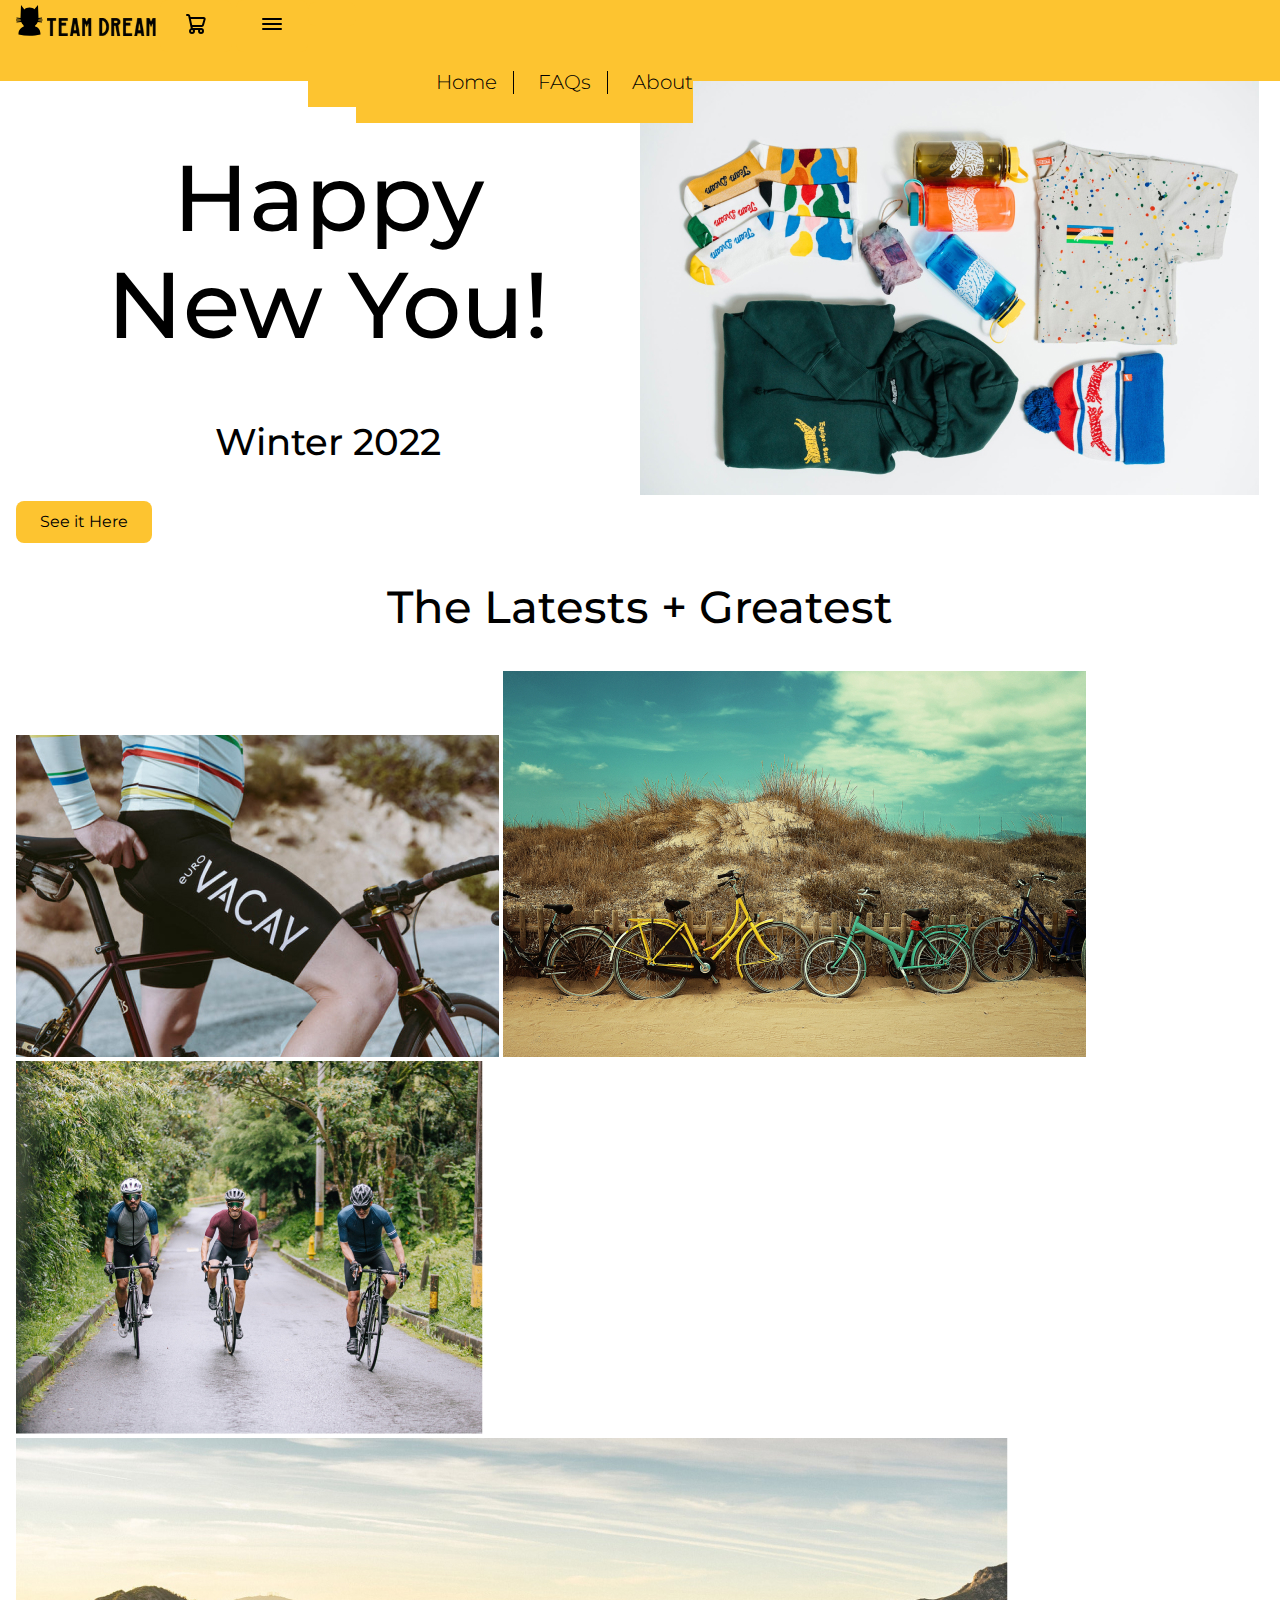
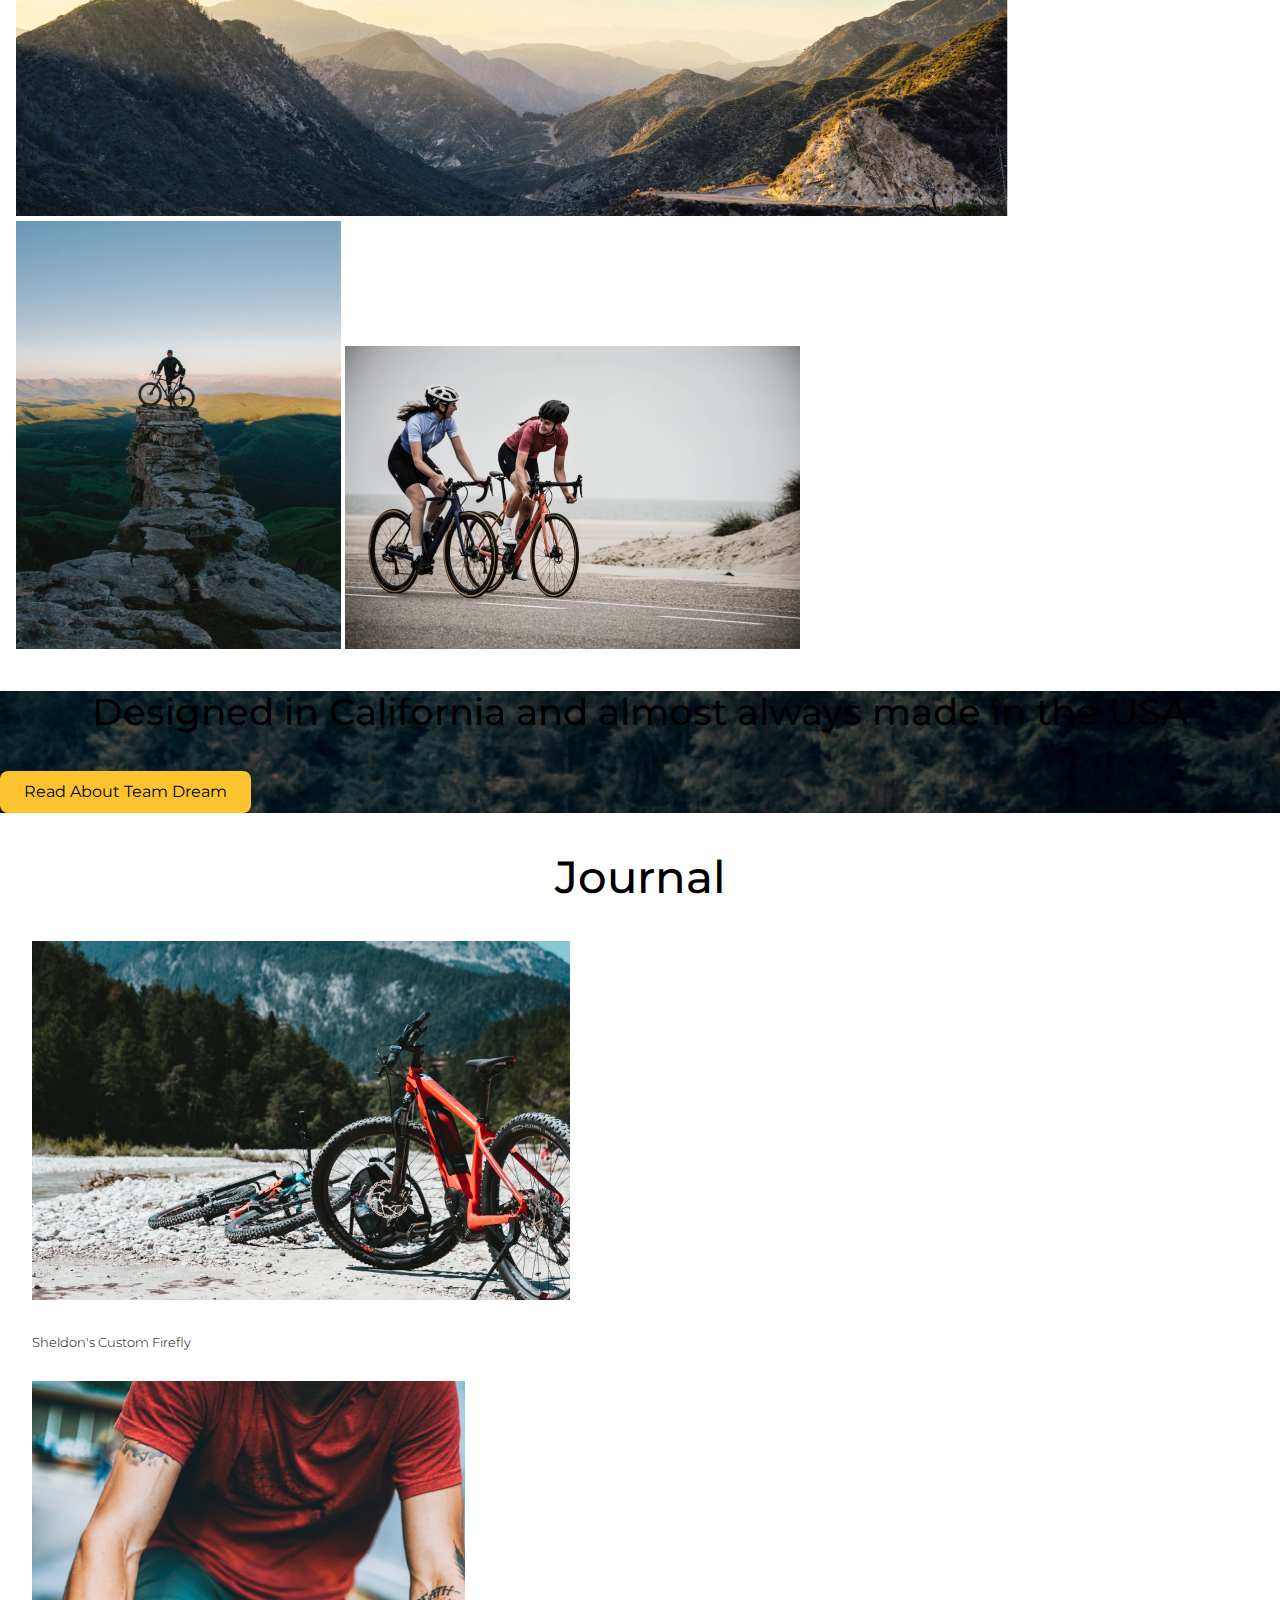
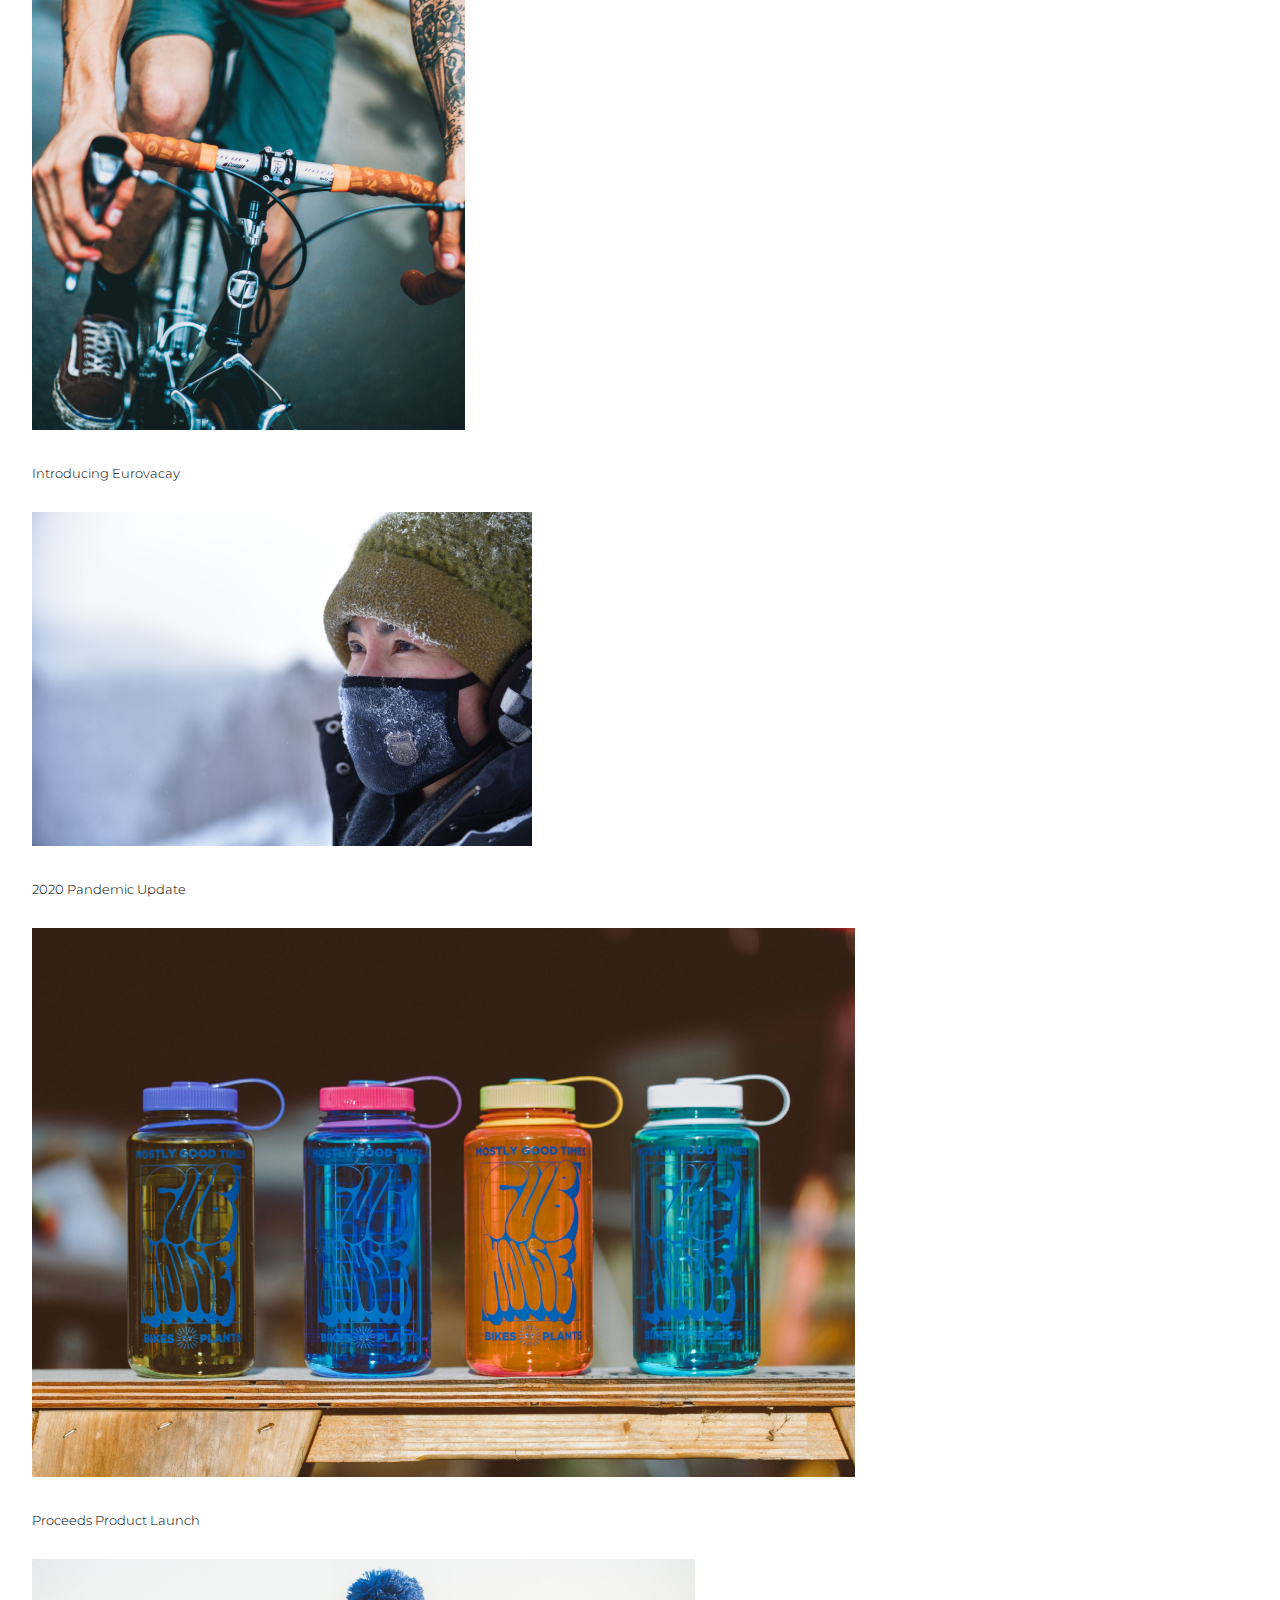
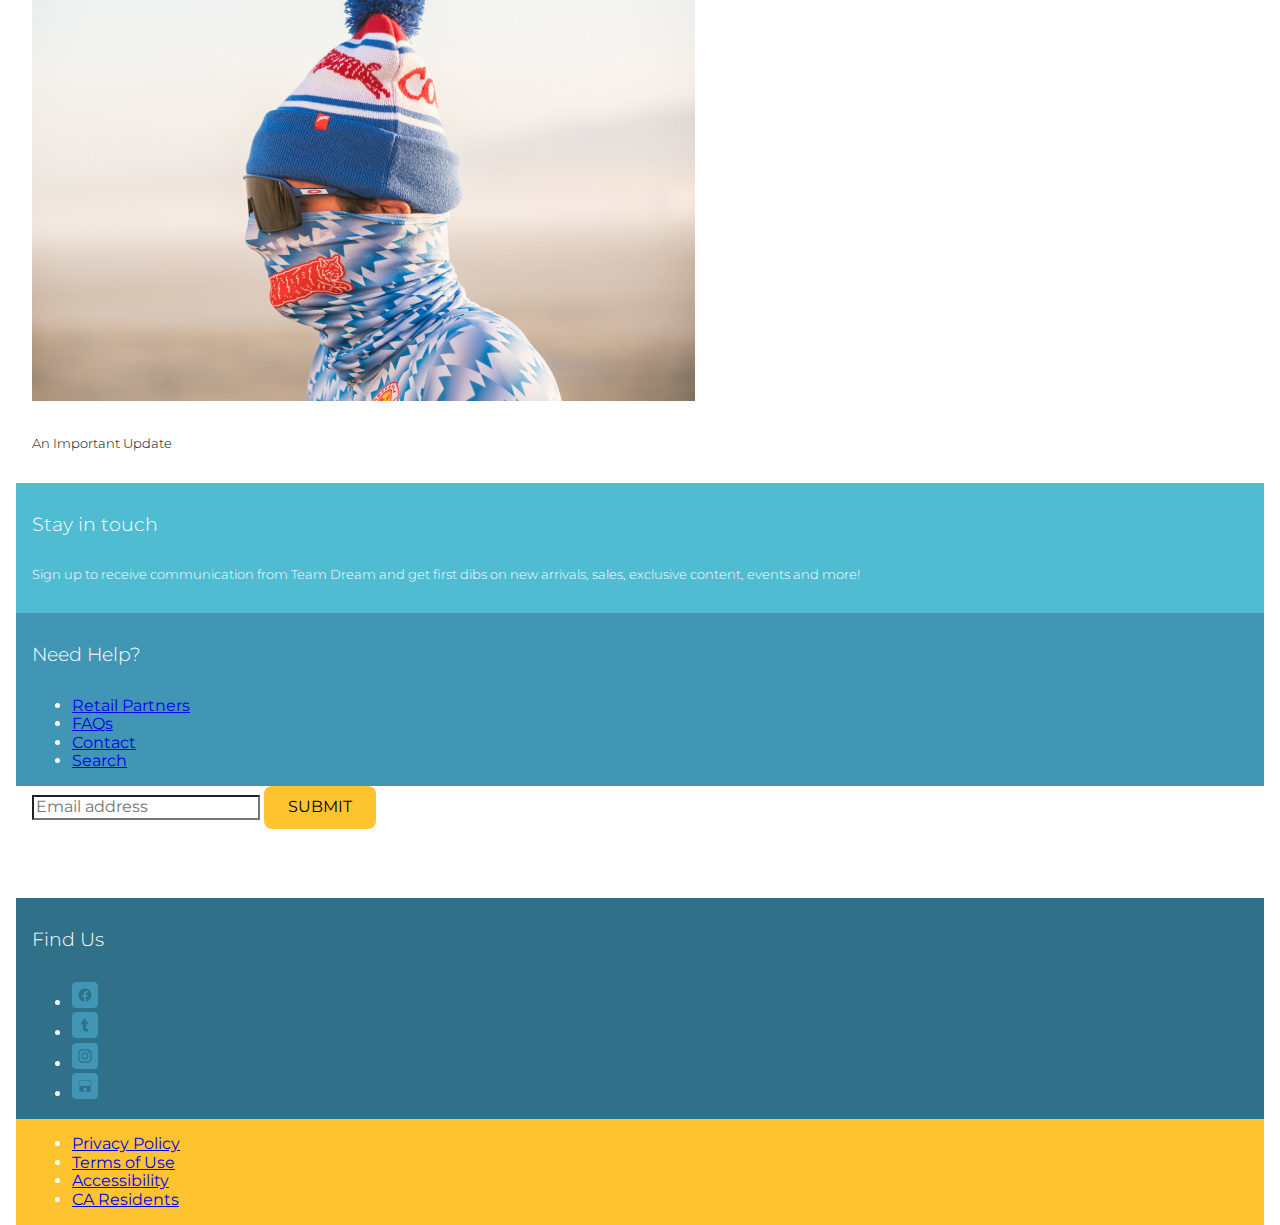
<file: deploy/index.html>
<!doctype html>
<html lang="en">

  <head>
    <meta charset="UTF-8">
    <meta name="viewport" content="width=device-width, initial-scale=1.0">
    <meta http-equiv="X-UA-Compatible" content="ie=edge">
    <link rel="preconnect" href="https://fonts.googleapis.com">
    <link rel="preconnect" href="https://fonts.gstatic.com" crossorigin>
    <link href="https://fonts.googleapis.com/css2?family=Montserrat:wght@400;500;700&display=swap" rel="stylesheet">
    <link rel="stylesheet" href="css/styles.css">
    <title>Meaghan Elliott Final</title>
  </head>


<body>
  <main>

<div class="body">

<!--header-->
<header class="container">
  <div class="content">
    <div class="headercontainer">
    <div class="row">

    <div class="column">
      <img src="img/Icons/CatLogo.svg" alt="Cat Logo">
      <img src="img/Icons/TeamDream.svg" alt="TeamDream">

      <button><img src="img/Icons/Cart.svg" alt="Cart Icon"></button>
      <button><img src="img/Icons/Hamburger.svg" alt="Navigation Drop Icon"></button>
    
        <section class="logo">
            <i class="fa-solid fa-rocket-launch"></i>
        </section>
    </div>

    <div class="column">
        <!-- Mobile Nav Icon, Won't Display on Desktop & Up-->
        <aside class="burger-container">
            <button id="burger-btn">
                <i class="fa-solid fa-bars"></i>
            </button>
        </aside>
        
        <!-- Menu Alters Between Mobile/Tablet & Desktop-->
        <nav id="main-menu">
            <aside class="hide-for-lg">
               <button id="close-btn">
                    <i class="fa-solid fa-xmark-large"></i>
               </button> 
            </aside>
            <ul>
               <li><a href="http://meaghans-macbook-pro.local:5757/deploy">Home</a></li>
               <li><a href="http://meaghans-macbook-pro.local:5757/deploy/html/FAQ.html">FAQs</a></li>
               <li><a href="http://meaghans-macbook-pro.local:5757/deploy/html/About.html">About</a></li>
            </ul>
        </nav>
      </div>
  </div> 
<!--nav live here in demo-->
</div>

</header>
<section class="hero"></section>
  <section class="hero"></section>


 <!--welcome-->

  <section class="welcome">
    <div class="container">
      <div class="content">
        <div>
        <h1>Happy <br> New You!</h1>
        <h3>Winter 2022</h3> 
        <button>See it Here</button>
      </div>
      <div>
        <img src="img/Images/Home1.jpg" alt="Folded Clothing">
      </div>       
      </div>
    </div>
  </section>

  <!--gallery-->

  <section class="gallery">
    <div class="container">
      <div class="content">
        <h2>The Latests + Greatest</h2>
          <div class="photos">
            <img src="img/Images/Home2.jpg" alt="Bike Shorts">
            <img src="img/Images/Home3.jpg" alt="Bikes on Dune">
            <img src="img/Images/Home4.jpg" alt="Two Bikers on Road">
            <img src="img/Images/Home5.jpg" alt="Mountains">
            <img src="img/Images/Home6.jpg" alt="Bike on Ledge">
            <img src="img/Images/Home7.jpg" alt="Two Bikers">
          </div>
      </div>
    </div>
  </section>

  <!--about-->
  <section class="about">
    <div class="contatiner">
      <div class="content">
        <h3>Designed in California and almost always made in the USA</h3>
        <button>Read About Team Dream</button>
      </div>
    </div>
  </section>

 <!--journal-->

 <section class="journal">
  <div class="container">
    <div class="content">
      <h2>Journal</h2>

        <section class="cards">
          <article class="card-1">
            <div class="container">
              <div class="content">
                <img src="img/Images/Card1.jpg" alt="Red Bike">
                <h6>Sheldon's Custom Firefly</h6>
              </div>
            </div>
          </article>

          <article class="card-2">
            <div class="container">
              <div class="content">
                <img src="img/Images/Card2.jpg" alt="Man On Bike">
                <h6>Introducing Eurovacay</h6>
              </div>
            </div>
          </article>

          <article class="card-3">
            <div class="container">
              <div class="content">
                <img src="img/Images/Card3.jpg" alt="Masked Person in Cold Weather">
                <h6>2020 Pandemic Update</h6>
              </div>
            </div>
          </article>

          <article class="card-4">
            <div class="container">
              <div class="content">
                <img src="img/Images/Card4.jpg" alt="Cub House Nalgene Water Bottles">
                <h6>Proceeds Product Launch</h6>
              </div>
            </div>
          </article>

          <article class="card-5">
            <div class="container">
              <div class="content">
                <img src="img/Images/Card5.jpg" alt="Masked Person wearing sunglasses">
                <h6>An Important Update</h6>
              </div>
            </div>
          </article>

          <!--Supposed to be a carousel interactive thing at smaller sizess, I would prefer to not do that-->
          <!-- Changing Dots with the card selected,  I don't really want to do that either-->

        </section>

    </div>
  </div>
</section> 


  <footer class="container">
    <div class="content">
      
      <section class="footer">
        <article class="stay-in-touch">
          <div class="container">
            <div class="content">
              <h5>Stay in touch</h5>
              <h6>Sign up to receive communication from Team Dream and get first dibs on new arrivals, sales, exclusive content, events and more!</h6>
            </div>
          </div>
        </article>

        <article class="need-help">
          <div class="container">
            
            <div class="content">
              <h5>Need Help?</h5>
              <ul >
                <li><a href="#">Retail Partners</a></li>
                <li><a href="#">FAQs</a></li>
                <li><a href="#">Contact</a></li>
                <li><a href="#">Search</a></li>
              </ul>
            </div>
          </div>
        </article>

        <article class="contact-form">
          <div class="container">
            <div class="content">
                <form action="#">
                  <input type="text" placeholder="Email address" name="contact">
                  <button>SUBMIT</button>
                </form>
                <div>
                  <img src="img/Icons/FooterCat.svg" alt="Large Cat Logo">
                </div>
            </div>
          </div>
          
        </article>

        <article class="find-us">
          <div class="container">
            <div class="content">
              <h5>Find Us</h5>
              <ul >
                <li><a href="#"><img src="img/Icons/facebook.svg" alt="Facebook Icon"></a></li>
                <li><a href="#"><img src="img/Icons/tumblr.svg" alt="Tumblr Icon"></a></li>
                <li><a href="#"><img src="img/Icons/instagram.svg" alt="Instagram Icon"></a></li>
                <li><a href="#"><img src="img/Icons/cubhouse.svg" alt="Cub House Icon"></a></li>
              </ul>
            </div>
          </div>
        </article>

        <article class="bar">
          <div class="container">
            <ul class="content">
              <li><a href="#">Privacy Policy</a></li>
              <li><a href="#">Terms of Use</a></li>
              <li><a href="#">Accessibility</a></li>
              <li><a href="#">CA Residents</a></li>
            </ul>
          </div>

          
        </article>


      </section>

    </div>

  </footer>

    
</div>
</main>
    <script src="js/scripts-min.js"></script>
  </body>

  
</html>
</file>
<file: deploy/css/styles.css>
/* =============
    Mixins
============= */
/* ---------------- Font Sizing ---------------- */
html {
  font-size: 100%;
}

/* ---------------- Media Queries ---------------- */
/* =============
    Variables
============= */
/*! normalize.css v8.0.1 | MIT License | github.com/necolas/normalize.css */
/* Document
   ========================================================================== */
/**
 * 1. Correct the line height in all browsers.
 * 2. Prevent adjustments of font size after orientation changes in iOS.
 */
html {
  line-height: 1.15;
  /* 1 */
  -webkit-text-size-adjust: 100%;
  /* 2 */
}

/* Sections
   ========================================================================== */
/**
 * Remove the margin in all browsers.
 */
body {
  margin: 0;
}

/**
 * Render the `main` element consistently in IE.
 */
main {
  display: block;
}

/**
 * Correct the font size and margin on `h1` elements within `section` and
 * `article` contexts in Chrome, Firefox, and Safari.
 */
h1 {
  font-size: 2em;
  margin: 0.67em 0;
}

/* Grouping content
   ========================================================================== */
/**
 * 1. Add the correct box sizing in Firefox.
 * 2. Show the overflow in Edge and IE.
 */
hr {
  box-sizing: content-box;
  /* 1 */
  height: 0;
  /* 1 */
  overflow: visible;
  /* 2 */
}

/**
 * 1. Correct the inheritance and scaling of font size in all browsers.
 * 2. Correct the odd `em` font sizing in all browsers.
 */
pre {
  font-family: monospace, monospace;
  /* 1 */
  font-size: 1em;
  /* 2 */
}

/* Text-level semantics
   ========================================================================== */
/**
 * Remove the gray background on active links in IE 10.
 */
a {
  background-color: transparent;
}

/**
 * 1. Remove the bottom border in Chrome 57-
 * 2. Add the correct text decoration in Chrome, Edge, IE, Opera, and Safari.
 */
abbr[title] {
  border-bottom: none;
  /* 1 */
  text-decoration: underline;
  /* 2 */
  text-decoration: underline dotted;
  /* 2 */
}

/**
 * Add the correct font weight in Chrome, Edge, and Safari.
 */
b,
strong {
  font-weight: bolder;
}

/**
 * 1. Correct the inheritance and scaling of font size in all browsers.
 * 2. Correct the odd `em` font sizing in all browsers.
 */
code,
kbd,
samp {
  font-family: monospace, monospace;
  /* 1 */
  font-size: 1em;
  /* 2 */
}

/**
 * Add the correct font size in all browsers.
 */
small {
  font-size: 80%;
}

/**
 * Prevent `sub` and `sup` elements from affecting the line height in
 * all browsers.
 */
sub,
sup {
  font-size: 75%;
  line-height: 0;
  position: relative;
  vertical-align: baseline;
}

sub {
  bottom: -0.25em;
}

sup {
  top: -0.5em;
}

/* Embedded content
   ========================================================================== */
/**
 * Remove the border on images inside links in IE 10.
 */
img {
  border-style: none;
}

/* Forms
   ========================================================================== */
/**
 * 1. Change the font styles in all browsers.
 * 2. Remove the margin in Firefox and Safari.
 */
button,
input,
optgroup,
select,
textarea {
  font-family: inherit;
  /* 1 */
  font-size: 100%;
  /* 1 */
  line-height: 1.15;
  /* 1 */
  margin: 0;
  /* 2 */
}

/**
 * Show the overflow in IE.
 * 1. Show the overflow in Edge.
 */
button,
input {
  /* 1 */
  overflow: visible;
}

/**
 * Remove the inheritance of text transform in Edge, Firefox, and IE.
 * 1. Remove the inheritance of text transform in Firefox.
 */
button,
select {
  /* 1 */
  text-transform: none;
}

/**
 * Correct the inability to style clickable types in iOS and Safari.
 */
button,
[type=button],
[type=reset],
[type=submit] {
  -webkit-appearance: button;
}

/**
 * Remove the inner border and padding in Firefox.
 */
button::-moz-focus-inner,
[type=button]::-moz-focus-inner,
[type=reset]::-moz-focus-inner,
[type=submit]::-moz-focus-inner {
  border-style: none;
  padding: 0;
}

/**
 * Restore the focus styles unset by the previous rule.
 */
button:-moz-focusring,
[type=button]:-moz-focusring,
[type=reset]:-moz-focusring,
[type=submit]:-moz-focusring {
  outline: 1px dotted ButtonText;
}

/**
 * Correct the padding in Firefox.
 */
fieldset {
  padding: 0.35em 0.75em 0.625em;
}

/**
 * 1. Correct the text wrapping in Edge and IE.
 * 2. Correct the color inheritance from `fieldset` elements in IE.
 * 3. Remove the padding so developers are not caught out when they zero out
 *    `fieldset` elements in all browsers.
 */
legend {
  box-sizing: border-box;
  /* 1 */
  color: inherit;
  /* 2 */
  display: table;
  /* 1 */
  max-width: 100%;
  /* 1 */
  padding: 0;
  /* 3 */
  white-space: normal;
  /* 1 */
}

/**
 * Add the correct vertical alignment in Chrome, Firefox, and Opera.
 */
progress {
  vertical-align: baseline;
}

/**
 * Remove the default vertical scrollbar in IE 10+.
 */
textarea {
  overflow: auto;
}

/**
 * 1. Add the correct box sizing in IE 10.
 * 2. Remove the padding in IE 10.
 */
[type=checkbox],
[type=radio] {
  box-sizing: border-box;
  /* 1 */
  padding: 0;
  /* 2 */
}

/**
 * Correct the cursor style of increment and decrement buttons in Chrome.
 */
[type=number]::-webkit-inner-spin-button,
[type=number]::-webkit-outer-spin-button {
  height: auto;
}

/**
 * 1. Correct the odd appearance in Chrome and Safari.
 * 2. Correct the outline style in Safari.
 */
[type=search] {
  -webkit-appearance: textfield;
  /* 1 */
  outline-offset: -2px;
  /* 2 */
}

/**
 * Remove the inner padding in Chrome and Safari on macOS.
 */
[type=search]::-webkit-search-decoration {
  -webkit-appearance: none;
}

/**
 * 1. Correct the inability to style clickable types in iOS and Safari.
 * 2. Change font properties to `inherit` in Safari.
 */
::-webkit-file-upload-button {
  -webkit-appearance: button;
  /* 1 */
  font: inherit;
  /* 2 */
}

/* Interactive
   ========================================================================== */
/*
 * Add the correct display in Edge, IE 10+, and Firefox.
 */
details {
  display: block;
}

/*
 * Add the correct display in all browsers.
 */
summary {
  display: list-item;
}

/* Misc
   ========================================================================== */
/**
 * Add the correct display in IE 10+.
 */
template {
  display: none;
}

/**
 * Add the correct display in IE 10.
 */
[hidden] {
  display: none;
}

/* =============
    Base
============= */
.container {
  display: grid;
  grid-template-columns: 16px auto 16px;
  grid-template-areas: ". content .";
}
.container .content {
  grid-area: content;
}

/* =============
    Typography
============= */
body {
  font-family: "Montserrat", sans-serif;
}
body h1 {
  text-align: center;
  font-size: 48pt;
  font-weight: 500;
}
@media (min-width: 768px) {
  body h1 {
    font-size: 70pt;
  }
}
body h2 {
  text-align: center;
  font-size: 28pt;
  font-weight: 500;
}
@media (min-width: 768px) {
  body h2 {
    font-size: 34pt;
  }
}
body h3 {
  text-align: center;
  font-size: 20pt;
  font-weight: 500;
}
@media (min-width: 992px) {
  body h3 {
    font-size: 28pt;
  }
}
body h4 {
  font-size: 16pt;
  font-weight: 300;
}
@media (min-width: 992px) {
  body h4 {
    font-size: 20pt;
  }
}
body h5 {
  font-size: 14pt;
  font-weight: 300;
}
body h6 {
  font-size: 10pt;
  font-weight: 300;
}

/* =============
    Buttons
============= */
button {
  background-color: #FDC430;
  border: none;
  border-radius: 8px;
  padding-top: 12px;
  padding-bottom: 12px;
  padding-left: 24px;
  padding-right: 24px;
}

/* =============
    Forms
============= */
[type=text], [type=password], [type=date], [type=datetime], [type=datetime-local], [type=month], [type=week], [type=email], [type=number], [type=search], [type=tel], [type=time], [type=url], [type=color], textarea {
  box-shadow: none;
}

[type=text]:focus, [type=password]:focus, [type=date]:focus, [type=datetime]:focus, [type=datetime-local]:focus, [type=month]:focus, [type=week]:focus, [type=email]:focus, [type=number]:focus, [type=search]:focus, [type=tel]:focus, [type=time]:focus, [type=url]:focus, [type=color]:focus, textarea:focus {
  box-shadow: none;
}

input[type=text],
input[type=email],
input[type=password],
textarea {
  -webkit-appearance: none;
}

/* =============
    Navigation
============= */
nav {
  display: none;
  background-color: #000;
  height: 100vh;
  padding: 16px;
  position: absolute;
  right: 0;
  top: 0;
  width: 50vw;
}
@media (min-width: 992px) {
  nav {
    background-color: #fff;
    display: block;
    height: 100%;
    padding: 0;
    position: relative;
    width: 100%;
  }
}
nav aside {
  display: flex;
  justify-content: flex-end;
}
nav aside button {
  background-color: transparent;
  border: none;
  color: #fff;
}
nav aside button:hover {
  cursor: pointer;
}
nav ul {
  height: 100%;
  padding-top: 20%;
}
@media (min-width: 992px) {
  nav ul {
    align-items: center;
    display: flex;
    justify-content: flex-end;
    padding-top: 0;
  }
}
nav ul li {
  display: flex;
  justify-content: flex-end;
  margin-bottom: 24px;
  text-align: right;
}
@media (min-width: 992px) {
  nav ul li {
    border-left: 1px solid #000;
    margin-bottom: 0;
    margin-left: 16px;
    padding-left: 24px;
  }
}
nav ul li a:link,
nav ul li a:visited {
  color: #fff;
  font-size: 20px;
  font-weight: 300;
  text-decoration: none;
  transition: 0.25s;
}
@media (min-width: 992px) {
  nav ul li a:link,
nav ul li a:visited {
    color: #000;
  }
}
nav ul li a:link:hover, nav ul li a:link:active,
nav ul li a:visited:hover,
nav ul li a:visited:active {
  color: #000;
}
nav ul li:first-child {
  border: none;
}

/* =============
    Header
============= */
header {
  background-color: #FDC430;
  border: none;
}
header .row {
  background-color: #FDC430;
  display: flex;
  justify-content: left;
}
header .row nav {
  display: flex;
  justify-content: center;
  background-color: #FDC430;
}
header .row nav ul {
  background-color: #FDC430;
}
@media (min-width: 992px) {
  header .row {
    background-color: #FDC430;
  }
}

/* =============
    Footer
============= */
footer .content {
  color: white;
}
footer .content .stay-in-touch {
  background-color: #50BCD2;
}
footer .content .need-help {
  background-color: #4296B5;
}
footer .content .find-us {
  background-color: #307189;
}
footer .bar {
  background-color: #FDC430;
  color: black;
}

/* =============
    Welcome
============= */
.welcome .content {
  display: grid;
  grid-template-columns: 50% 50%;
}
.welcome .welcome-type {
  color: white;
  background-color: #50BCD2;
}

/* =============
    journal
============= */
/* =============
    gallery
============= */
/* =============
    Base
============= */
/* =============
    about
============= */
.about {
  background-image: url("../img/Images/Home8.jpg");
  background-size: cover;
}
</file>
